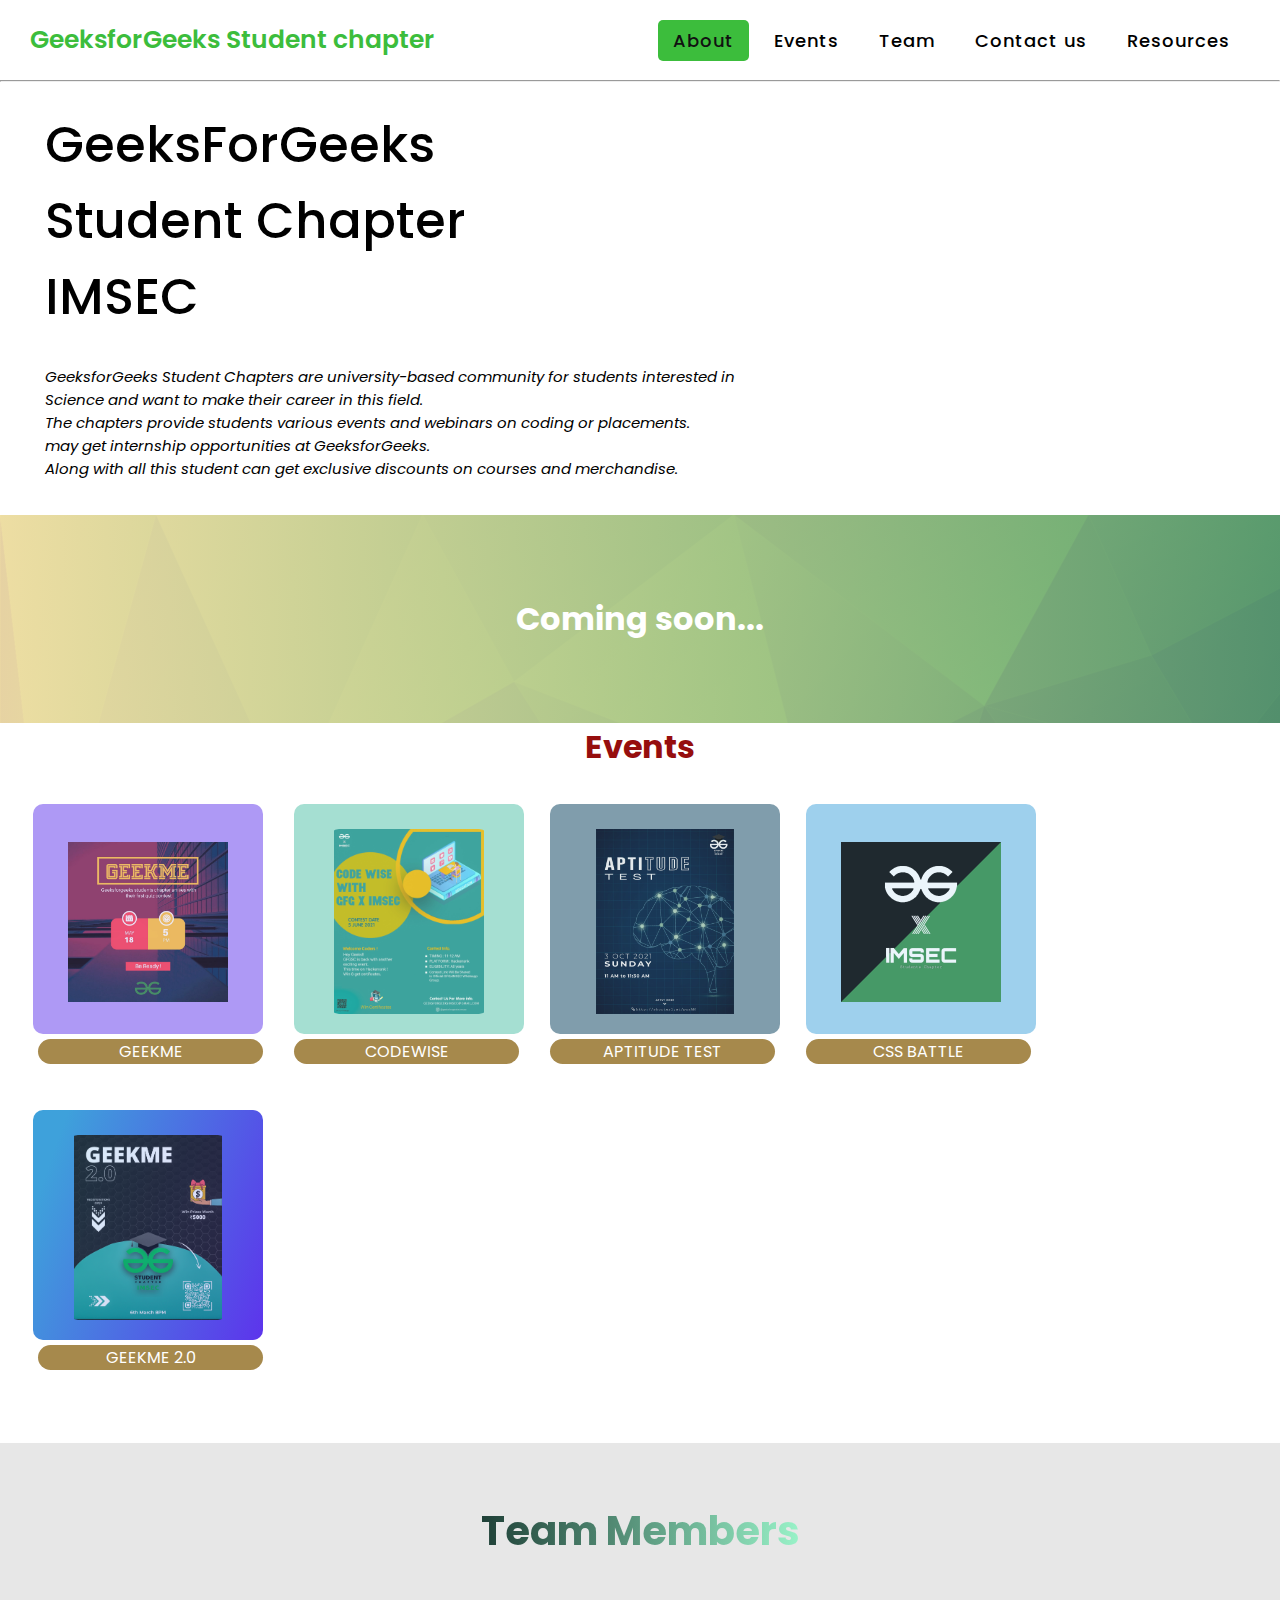
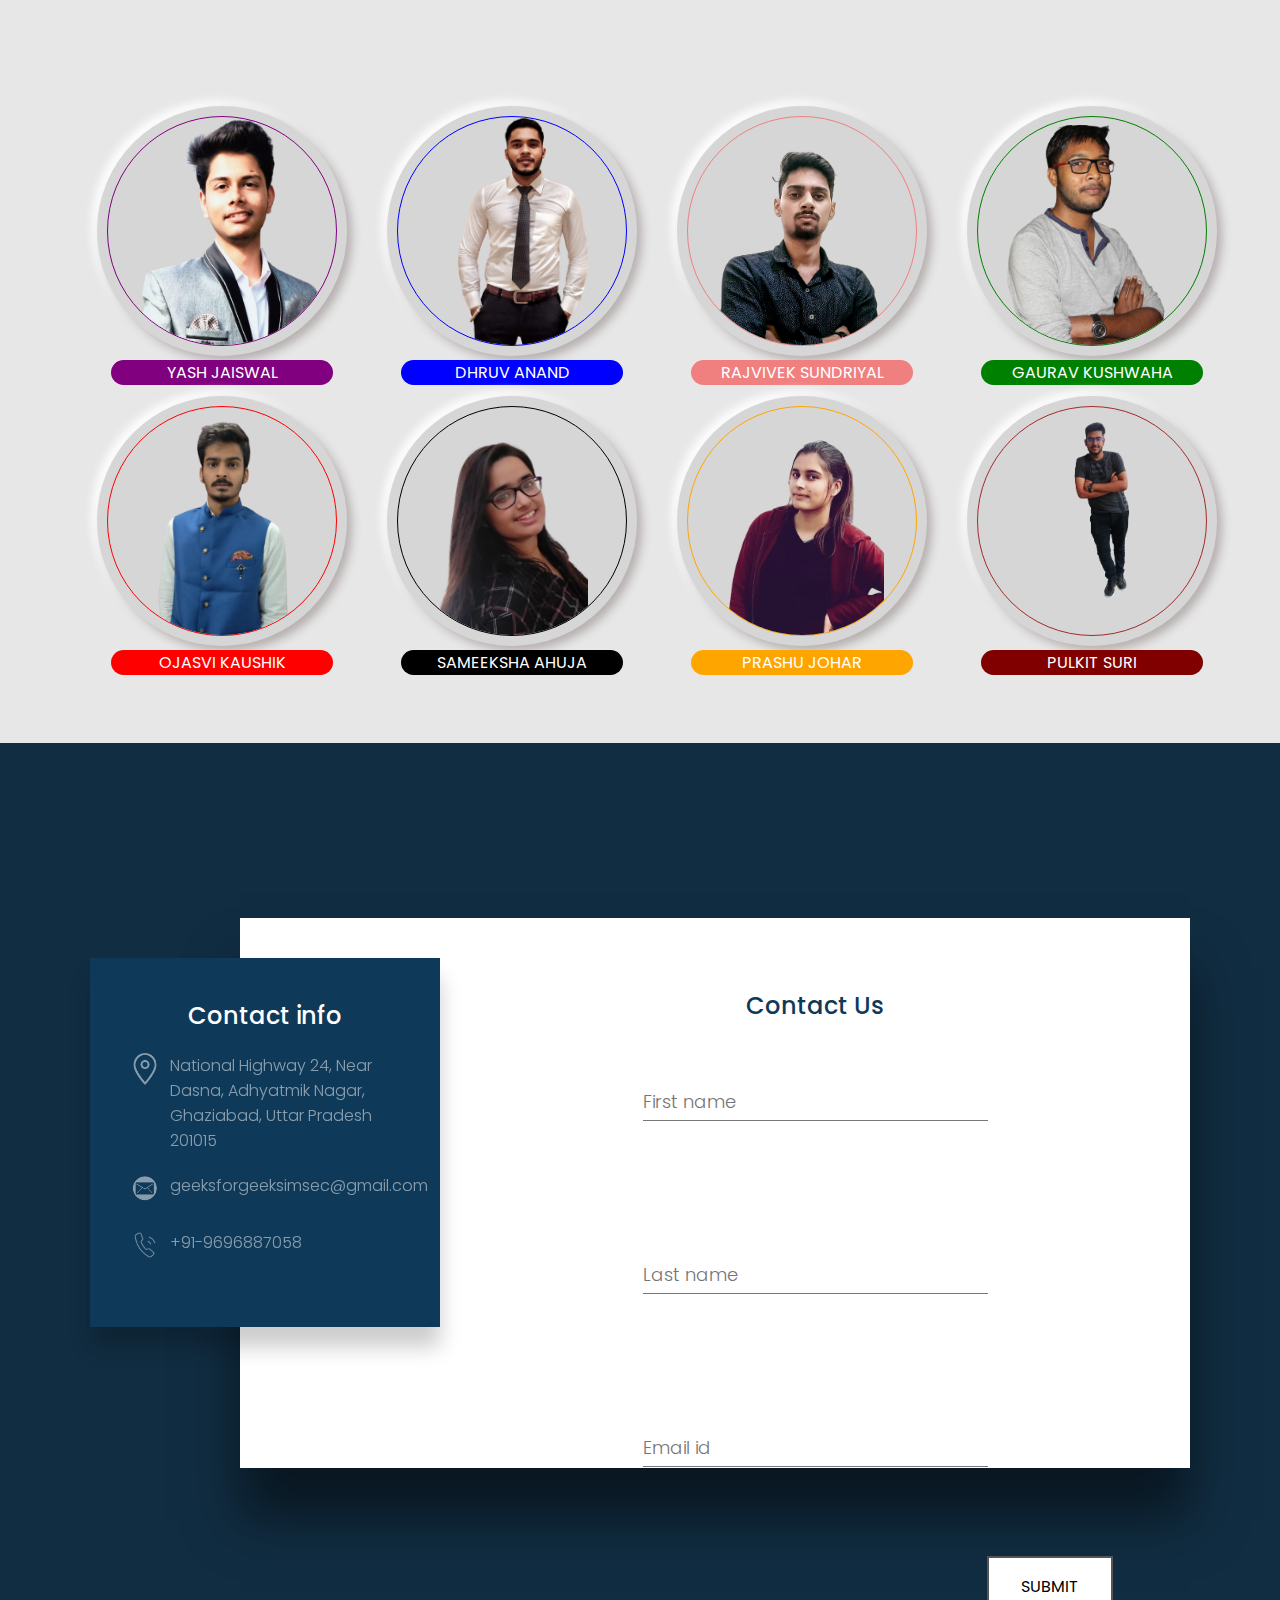
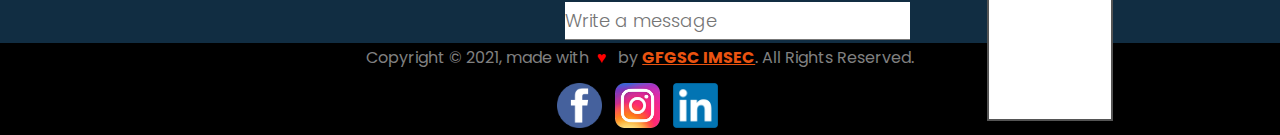
<file: index.html>
<!DOCTYPE html>
<html lang="en">
  <head>
    <meta charset="UTF-8" />
    <meta http-equiv="X-UA-Compatible" content="IE=edge" />
    <meta name="viewport" content="width=device-width, initial-scale=1.0" />
    <link rel="stylesheet" href="style.css" />
    <title>Document</title>
    <script></script>   


  </head>
  <body>  
      <!--------------------------------------Yash Jaiswal----------------------------------------------->
    <nav>
      <div class="logo">GeeksforGeeks Student chapter</div>
      <input type="checkbox" id="click">
      <label for="click" class="menu-btn">
        <i class="fas fa-bars"></i>
      </label>
      <ul>
        <li><a class="active" href="#">About</a></li>
        <li><a href="#allevent">Events</a></li>
        <li><a href="#UI">Team</a></li>
        <li><a href="#sam">Contact us</a></li>
        <li><a href="#">Resources</a></li>
      </ul>
    </nav>
      <!--------------------------------------Navbar ends here----------------------------------------------->
<hr>
      <!--------------------------------------Gaurav Kushwaha----------------------------------------------->

      <section id="about">
      <div class="col-sm-12 about ">   
          <div class="abt2">
              <h2 class="box1">GeeksForGeeks <br>Student Chapter <br>IMSEC</h2>
              <span id=text>
                  <p id="about-text">
                    GeeksforGeeks Student Chapters are university-based community for students interested in <br> Science and want to make their career in this field.
                    <br> The chapters provide students various events and webinars on coding or placements. <br> may get internship opportunities at GeeksforGeeks. <br>Along with all this student can get exclusive discounts on  courses and merchandise. 
                  </p>
              </span>
              <span id="buttons">
                  <!--<h1 id="Discover">Discover</h1>-->
                  <!--<button class="btn2" aria-hidden="true"></i><a href="https://www.instagram.com/geeksforgeeks.imsec/"
                          style="color:black; text-decoration: none;" target="blank">Follow US </a></button>-->
              </span>
          </div>
      </div>
    </section>

      <!--------------------------------------About section ends here----------------------------------------------->

      <!--------------------------------------Dhruv Anand----------------------------------------------->
      <div id= upc style="background: linear-gradient(to left, rgba(0, 128, 0, 0.562), rgba(255, 231, 122, 0.671)), url('/src/Mosaic.png');">   
        <h1 style="color:white">
          Coming soon... 
        </h1>
          
      </div>
      <div id="allevent">
      <h1 style="color:rgb(150, 14, 14)">
        Events
    </h1>
      <div class="evcontainer">
            
      <div id= event>
        <!--First event card -->
      <div class="evcard">
            <div id="card1">
              <img src="src/geekme.jpeg" id= "evimg" alt="geekme" height="200px" width="200px">
      </div>
      <div id= names style="color:white"> GEEKME </div>

    </div>
      <!--Second event card -->
      <div class="evcard">
            <div id="card2">
              <img src="src/CodeWise (1).jpg" id= "evimg" alt="geekme" height="200px" width="200px">
      </div>
      <div id= names style="color:white"> CODEWISE </div>

    </div>
      <!--Third event card -->
      <div class="evcard">
            <div id="card3">
              <img src="src/aptitude.jpeg" id= "evimg" alt="geekme" height="200px" width="200px">
      </div>
      <div id= names style="color:white"> APTITUDE TEST </div>

    </div>
    <!--Fourth event card -->
      <div class="evcard">
            <div id="card4">
              <img src="src/WhatsApp Image 2021-05-08 at 3.34.47 PM.jpeg" id= "evimg" alt="geekme" height="200px" width="200px">
      </div>
      <div id= names style="color:white"> CSS BATTLE </div>

    </div>
    <!--Fifth event card -->
      <div class="evcard">
             <div id="card5">
                <img src="src/geekme 2.0.jpg"  id= "evimg" alt="geekme" height="200px" width="200px">
      </div>
      <div id= names style="color:white"> GEEKME 2.0 </div>

    </div>
        </div>
    </div>
  </div>
    <!-------------------------------------Event section ends here------------------------------------>
    <!---------------------------------------Yash Jaiswal--------------------------------------------->
    <!-- From here the card starts -->
<!--First member -->
<section id="UI">
  <h2 id="TMhead">Team Members</h2>
  <div class="container">
    <!--First member -->
    <div class="card">
      <div class="circle-one">
        <img src="img/yash.png" id= "imgtm"alt="yash" height="200px" width="200px" >
      </div>
      <div id= fmy style="color:white"> YASH JAISWAL </div>
    </div>
    <!--Second member -->
    <div class="card">
      <div class="circle-two">
        <img src="img/dhruv.png" id= "imgtm"alt="dhruv" height="200px" width="200px" >
          </div>
          <div id= fmd style="color:white"> DHRUV ANAND</div>
        </div>
    <!--Third member -->
    <div class="card">
      <div class="circle-three">
        <img src="img/vivek.png" id= "imgtm"alt="vivek" height="200px" width="200px" >
        </div>
        <div id= fmv style="color:white"> RAJVIVEK SUNDRIYAL</div>
      </div>

    <!--Fourth member -->
    <div class="card">
      <div class="circle-four">
        <img src="img/gaurav.png" id= "imgtm"alt="gaurav" height="200px" width="200px" >
         </div>
         <div id= fmg style="color:white"> GAURAV KUSHWAHA</div>
    </div>
    
    <!--Fifth member -->
    <div class="card">
      <div class="circle-five">
        <img src="img/ojasvi.png" id= "imgtm"alt="ojasvi" height="200px" width="200px" >
      </div>
      <div id= fmo style="color:white"> OJASVI KAUSHIK</div>
    </div>

    <!--Sixth member -->
    <div class="card">
      <div class="circle-six">
        <img src="img/sameeksha.png" id= "imgtm"alt="sameeksha" height="200px" width="200px" >
      </div>
      <div id= fms style="color:white"> SAMEEKSHA AHUJA</div>
    </div>
   
    <!--Seventh member -->
    <div class="card">
      <div class="circle-seven">
        <img src="img/prashu2.png" id= "imgtm"alt="prashu" height="200px" width="200px" >
      </div>
      <div id= fmp style="color:white"> PRASHU JOHAR</div>
    </div>
   
    <!--Eighth member -->
    <div class="card">
      <div class="circle-eight">
        <img src="img/pulkit.png" id= "imgtm"alt="pulkit" height="200px" width="200px" >
      </div>
      <div id= fmpu style="color:white"> PULKIT SURI</div>
    </div>
  </div>
</section>
<!------------------------------------------Members section ends here------------------------------->
<!-----------------------------------------Sameeksha-------------------------------------------------->

  <section id="sam">
  <div class="contactus">
      <div class="contactinfo">
          <div>
              <h2>Contact info</h2>
              <ul class="info">
                  <li>
                      <span><img src="src/location-removebg-preview.png"></span>
                      <span>National Highway 24, Near Dasna, Adhyatmik Nagar, Ghaziabad, Uttar Pradesh 201015<br>
                  </span>
                  </li>
                  <li>
                      <span><img src="src/mail-removebg-preview.png"></span>
                      <span>geeksforgeeksimsec@gmail.com</span>
                  </li>
                  <li>
                      <span><img src="src/call-removebg-preview.png"></span>
                      <span>+91-9696887058</span>
                  </li>
              </ul>
          </div>
          
          
      </div>
      <div class="contactForm">
          <h2>Contact Us</h2>
          <div class="formBox">
              <div class="inputBox w50">
                  <input type="text" name="" required placeholder="First name">
              </div>
              <div class="inputBox w50">
                  <input type="text" name="" required placeholder="Last name">
              </div>
              <div class="inputBox w50">
                  <input type="email" name="" required placeholder="Email id">
              </div>
              <div class="inputBox w100">
                  <input name="message" name="" required placeholder="Write a message">
              </div>
              <div class="submit button" id="conbut">SUBMIT
                <!--<input type="submit" value="send" required-->
            </div>
          </div>
          
      </div>
  </div>
  </section>

<!---------------------------------Contact us section ends here------------------------------------>
<!-----------------------------------------Prashu-------------------------------------------------->
<!--Footer -->
<footer>  
<div class="footer-bottom">
  <div class="auto-container clearfix">
      <!--Copyright-->
      <div class="copyright text-center"color="#808080">Copyright &copy; 2021, made with&nbsp;&nbsp;  <a style="color:red;"> &hearts;</a>&nbsp;&nbsp; by&nbsp; <b><a href="#" target="_blank" style="color:#eb5310;">GFGSC IMSEC</a></b>. All Rights Reserved.</div>
  </div>
</div>
<div class="footer_icons"> 
      <a href="https://www.instagram.com/"><img src="src/1260673.png" id="OP"></a> &nbsp;&nbsp;
      <a href="https://www.instagram.com/"><img src="src/1646477227937.png" id="OP"></a>&nbsp;&nbsp;
      <a href="https://in.pinterest.com/"><img src="src/800px-LinkedIn_logo_initials.png" id="OP"></a>
</div>
</footer>
<!-----------------------------------------Footer section ends here------------------------------------>
</body>
</html>
</file>
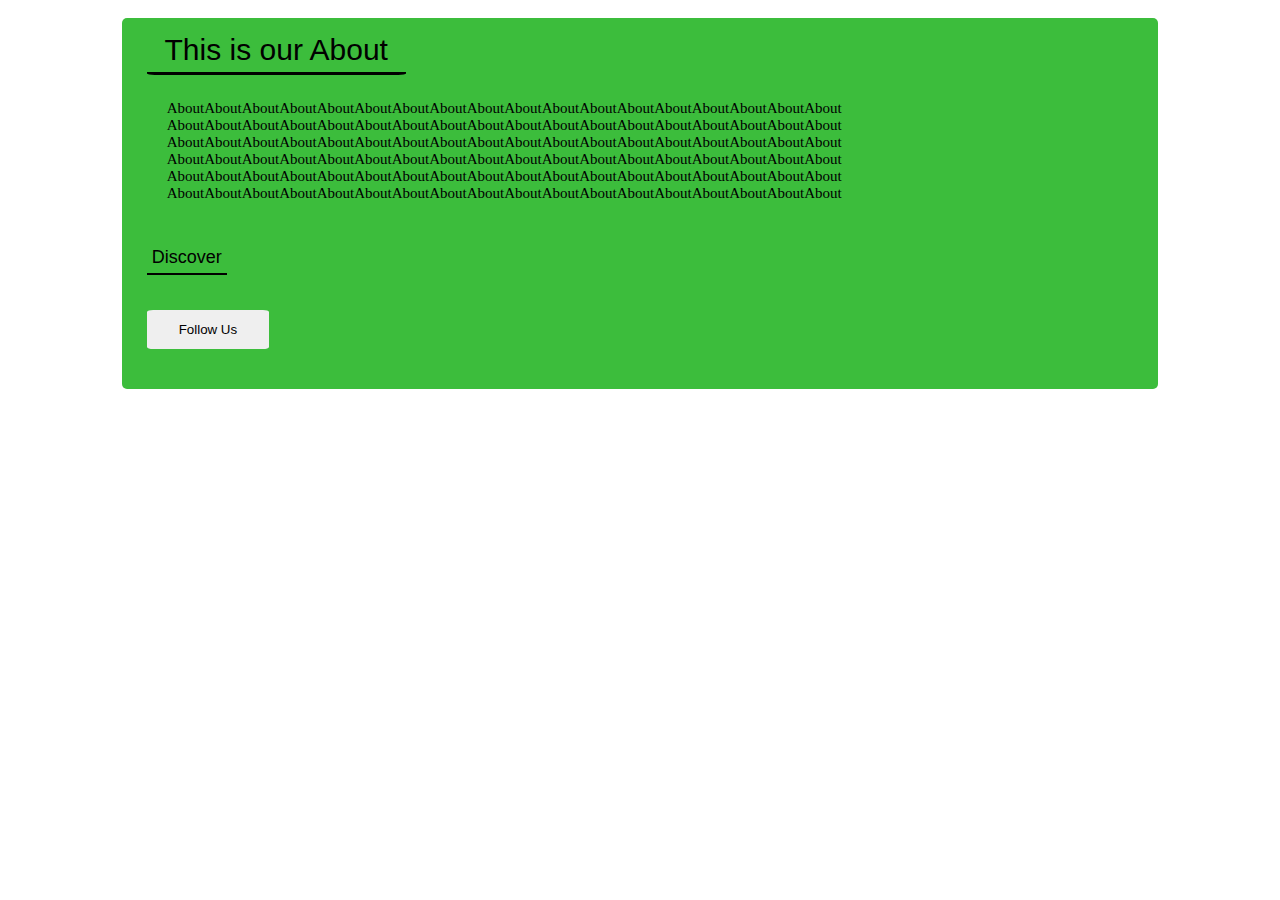
<file: src/about.html>
<!DOCTYPE>
<html>

<head>

    <link href="file:///C:/Users/Lenovo/Documents/Workspace/Code Practice/Project practice/css/bootstrap-theme.min.css"
        rel="stylesheet" />
    <link href="file:///C:/Users/Lenovo/Documents/Workspace/Code Practice/Project practice/css/bootstrap.min.css"
        rel="stylesheet" />
    <link href="file:///C:/Users/Lenovo/Documents/Workspace/Code Practice/Project practice/css/font-awesome.min.css"
        rel="stylesheet" />
    <style>
        .about {
            display: flex;
            background: transparent;
        }

        .abt1,
        .abt3 {
            width: 10%;
            min-height: 100px;
            background: transparent;

        }

        .abt2 {
            width: 100%;
            min-height: 100px;
            background: rgb(60, 189, 60);
            border: 1px black;
            border-radius: 5px;
            margin: 10px;
        }


        .box1 {
            width: 25%;
            position: relative;
            font-family: 'Gill Sans', 'Gill Sans MT', Calibri, 'Trebuchet MS', sans-serif;
            font-size: 30px;
            padding: 5px;
            margin: 10px;
            margin-left: 25px;
            background: none;
            border: none;
            border-bottom: 3px solid black;
            border-radius: 3%;

        }

        .abt2 p {
            font-family: fantasy;
            font-size: 15px;
            margin-left: 25px;
            padding-left: 20px;
            padding-right: 20px;
            background: none;
        }

        .btn1 {

            padding: 5px;
            margin: 25px;
            background: none;
            border: none;
            border-bottom: 2px solid black;
            font-size: large;
            font-family: 'Lucida Sans', 'Lucida Sans Regular', 'Lucida Grande', 'Lucida Sans Unicode', Geneva, Verdana, sans-serif;
        }

        .btn2 {

            padding: 10px 30px;
            margin-left: 25px;
            margin-top: 10px;
            margin-bottom: 40px;
            border: 2px solid transparent;
            border-radius: 5%;
            font-family: 'Lucida Sans', 'Lucida Sans Regular', 'Lucida Grande', 'Lucida Sans Unicode', Geneva, Verdana, sans-serif;
        }
        .btn2:hover
        {
            margin-left: 20px;
            margin-bottom: 50px;
            font-size: large;
            text-decoration-color: blue;
            font-family: 'Gill Sans', 'Gill Sans MT', Calibri, 'Trebuchet MS', sans-serif;
            border-color: black;
            text-transform: initial;
            
        }
        
    </style>
</head>

<body>
    <div class="col-sm-12 about ">
        <div class="col-sm-1 abt1"></div>
        <div class="col-sm-10 abt2">
            <button class="box1">This is our About</button>
            <p>
                AboutAboutAboutAboutAboutAboutAboutAboutAboutAboutAboutAboutAboutAboutAboutAboutAboutAbout<br>
                AboutAboutAboutAboutAboutAboutAboutAboutAboutAboutAboutAboutAboutAboutAboutAboutAboutAbout<br>

                AboutAboutAboutAboutAboutAboutAboutAboutAboutAboutAboutAboutAboutAboutAboutAboutAboutAbout<br>

                AboutAboutAboutAboutAboutAboutAboutAboutAboutAboutAboutAboutAboutAboutAboutAboutAboutAbout<br>

                AboutAboutAboutAboutAboutAboutAboutAboutAboutAboutAboutAboutAboutAboutAboutAboutAboutAbout<br>


                AboutAboutAboutAboutAboutAboutAboutAboutAboutAboutAboutAboutAboutAboutAboutAboutAboutAbout<br>

            </p>

            <button class="btn1">Discover</button><br />
            <button class="btn2"><a href="#" style="color:black; text-decoration: none;" target="blank">Follow
                    Us</a></button>

        </div>
        <div class="col-sm-1 abt3"></div>
    </div>
</body>
</file>
<file: style.css>
@import url('https://fonts.googleapis.com/css2?family=Poppins:wght@200;300;400;500;600;700;800;900&display=swap');
*{
  margin: 0;
  padding: 0;
  box-sizing: border-box;
  font-family: 'Poppins', sans-serif;
} 
/* Yash Jaiswal*/
nav{
  display: flex;
  height: 80px;
  width: 100%;
  background: #ffffff;
  align-items: center;
  justify-content: space-between;
  padding: 0 30px 0 30px;
  flex-wrap: wrap;
}
.logoimg{
  height: 100%;
  width: 100%;
  align-items: left;
}
nav .logo{
  color: rgb(60, 189, 60);
  font-size: 25px;
  font-weight: 600;
}
nav ul{
  display: flex;
  flex-wrap: wrap;
  list-style: none;
}
nav ul li{
  margin: 0 5px;
}
nav ul li a{
  color: #000000;
  text-decoration: none;
  font-size: 18px;
  font-weight: 500;
  padding: 8px 15px;
  border-radius: 5px;
  letter-spacing: 1px;
  transition: all 0.3s ease;
}
nav ul li a.active,
nav ul li a:hover{
  color: #111;
  background: rgb(60, 189, 60);
}
nav .menu-btn i{
  color: rgb(60, 189, 60);
  font-size: 22px;
  cursor: pointer;
  display: none;
}
input[type="checkbox"]{
  display: none;
}
@media (max-width: 1000px){
  nav{
    padding: 0 40px 0 50px;
  }
}
@media (max-width: 920px) {
  nav .menu-btn i{
    display: block;
  }
  #click:checked ~ .menu-btn i:before{
    content: "\f00d";
  }
  nav ul{
    position: fixed;
    top: 80px;
    left: -100%;
    background: #111;
    height: 100vh;
    width: 100%;
    text-align: center;
    display: block;
    transition: all 0.3s ease;
  }
  #click:checked ~ ul{
    left: 0;
  }
  nav ul li{
    width: 100%;
    margin: 40px 0;
  }
  nav ul li a{
    width: 100%;
    margin-left: -100%;
    display: block;
    font-size: 20px;
    transition: 0.6s cubic-bezier(0.68, -0.55, 0.265, 1.55);
  }
  #click:checked ~ ul li a{
    margin-left: 0px;
  }
  nav ul li a.active,
  nav ul li a:hover{
    background: none;
    color: cyan;
  }
}

/*Navbar ends here*/

/* Gaurav Kushwaha*/

.about {
  display: flex;
  flex-direction: column;
  font-family: 'Poppins', sans-serif;
}

.abt2 {
  min-width: auto;
  max-width: auto;
  min-height: 100px;
  background: rgb(255, 255, 255);
  border: 1px black;
  border-radius: 5px;
  margin: 10px;
}


.box1 {
  text-align: left;
  font-size: 50px;
  padding: 5px;
  margin: 10px;
  margin-left: 30px;
  background: none;
  font-weight: 500;

}

#about-text {
  text-align: left;
  font-size: 15px;
  margin: 15px;
  padding-left: 20px;
  padding-right: 20px;
}

#text {
  margin: auto;
  display: flex;
  flex-direction: column-reverse;
}

#buttons {
  display: block;
  margin-left: 25px;
}

#discover {

  padding: 5px;
  margin-left: 25px;
  background: none;
  border: none;
  text-decoration: underline;
  text-underline-position: below;
  font-size: large;

}

.btn2 {

  padding: 10px 30px;
  margin-left: 25px;
  margin-bottom: 40px;
  border: 2px solid transparent;
  border-radius: 5%;

}

.btn2:hover {
  margin-left: 20px;
  margin-bottom: 50px;
  font-family: 'Poppins', sans-serif;
  font-size: x-large;
  transition-duration: 1s;
  transform-style: inherit;
  text-decoration-color: rgb(170, 65, 4);
  background-image: linear-gradient(to left, rgb(230, 24, 24), green, gray);
  text-transform: initial;


}
/* About section ends here*/

#event {
  display: flex;

  overflow: hidden;
  flex-wrap: wrap;
}
#upc{
  background-color: black;
  background-image: black;
  padding: 80px;
  margin-top: 10px; 
  display: flex;
    justify-content: center;
}

/* Card */

h1{
  text-align: center;
}
h2{
  text-align: center;
}
.evcontainer {
    width: auto;
    height: auto;
    margin: 30px;
    display: flex;
    flex-wrap: wrap;
    
  }
  .evcard{
    width: 250px;
    height: 300px;
    margin: 3px;
  }
  
  #evimg{
    height: 100%;
    border-radius: 30px;
    padding: 20px;
    opacity: 80%;
    object-fit: contain;
  }
  #names{
    text-align: center;
    background-color: rgba(128, 87, 0, 0.7);
    margin: 5px;
    width: 90%;
    border-radius: 20px;
  }
#card1 {
  width: 230px;
  height: 230px;
  background:rgba(93 52 236 / 50%);
  border-radius: 10px;
  overflow: hidden;
  padding-top: 5px;
  display: flex;
  justify-content: center;
  margin-left: 5px
  box-shadow 5px 5px 10px #b6afaf, -5px -5px 10px #ffffff;
  
}
#card2 {
  width: 230px;
  height: 230px;
  display: flex;
  justify-content: center;
  background: rgba(76 191 166 / 50%);
  border-radius: 10px;
  overflow: hidden;
  padding-top: 5px;
  margin-left: 5px
}
#card3 {
  width: 230px;
  height: 230px;
  display: flex;
  justify-content: center;
  background:rgb(2 59 89 / 50%);
  border-radius: 10px;
  overflow: hidden;
  padding-top: 5px;
  margin-left: 5px
}
#card4 {
  width: 230px;
  height: 230px;
  background: rgb(62 161 219 / 50%);
  border-radius: 10px;
  overflow: hidden;
  display: flex;
  justify-content: center;
  padding-top: 5px;
  margin-left: 5px
}
#card5 {
  width: 230px;
  height: 230px;
  background: rgba(93 52 236 / 50%);
  border-radius: 10px;
  display: flex;
  justify-content: center;
  overflow: hidden;
  padding-top: 5px;
  margin-left: 5px
=======
  flex-direction: column;
  background-image: linear-gradient(
    109.6deg,
    rgba(62, 161, 219, 1) 11.2%,
    rgba(93, 52, 236, 1) 100.2%
  );
}



.container1 {
  width: 100%;
  height: 100vh;
  display: flex;
  align-items: center;

}

/* Background Circle*/

.circles {
  position: absolute;
  height: 270px;
  width: 450px;
  top: 130%;
  left: 30%;
  transform: translate(-50%, -50%);
}

.circles-d {
  position: absolute;
  height: 270px;
  width: 450px;
  top: 125%;
  left: 80%;
  transform: translate(-50%, -50%);
}

.circle-1 {
  position: absolute;
  top: -40%;
  border-radius: 50%;
  background: radial-gradient(#006db3, #29b6f6);
  left: 10px;
  height: 160px;
  width: 160px;
}
.circle-2 {
  position: absolute;
  border-radius: 50%;
  background: radial-gradient(#006db3, #29b6f6);
  right: 40px;
  top: 80px;
  opacity: 0.8;
  height: 160px;
  width: 160px;
}

.circle-3 {
  position: absolute;
  top: -40%;
  border-radius: 50%;
  background: linear-gradient(
45deg, #2d46d1,#473bf5, transparent);
  left: 148px;
  height: 20rem;
  width: 20rem;
  z-index: -1;
}
.circle-4 {
  position: absolute;
  border-radius: 50%;
  background: radial-gradient(#006db3, #29b6f6);
  right: 34%;
  top: 80px;
  opacity: 0.8;
  height: 20rem;
  width: 20rem;
}

/* Card */

.card1 {
  width: 230px;
  height: 230px;
  border: 2px solid rgba(255, 255, 255, 0.2);
  background: rgba(255, 255, 255, 0.4);
  border-radius: 10px;
  z-index: 1;
  overflow: hidden;
  backdrop-filter: blur(5px);
  -webkit-backdrop-filter: blur(5px);
  position: relative;
  margin-left: 20px

}
/* Event section ends here*/  
  /*Yash Jaiswal*/
  @import url();


*{
  font-family: 'Poppins', sans-serif;
}

#UI{
  display: flex;
  justify-content: center;
  align-items: center;
  min-height: 100vh;
  background: #e7e7e7;
  flex-wrap: wrap;
}
#TMhead{
  padding-top: 10px;
  font-family: 'Poppins', sans-serif;
  font-size: 40px;
  background:linear-gradient(to right, #1f4037, #99f2c8);
  -webkit-background-clip: text;
  -webkit-text-fill-color: transparent;
}
.dot {
  height: 25px;
  width: 25px;
  background-color: rgb(156, 21, 235);
  border-radius: 50%;
  display: inline-block;
}
#imgtm{
  height: 100%;
  width: 100%;
  object-fit: scale-down;
}

.container {
  width: auto;
  height: auto;
  margin: 30px;
  display: flex;
  flex-wrap: wrap;
  padding-left: 47px;
}
.card {
  width: 250px;
  height: 250px;
  background: rgb(214, 214, 214);
  box-shadow: 5px 5px 10px #b6afaf, -5px -5px 10px #ffffff;
  border-radius: 50%;
  margin: 20px;
}

.circle-one {
  width: 230px;
  height: 230px;
  border: 1px solid purple;
  border-radius: 50%;
  margin: 10px;
  overflow: hidden;
  
}

.circle-two {
  width: 230px;
  height: 230px;
  border: 1px solid blue;
  border-radius: 50%;
  margin: 10px;
  overflow: hidden;

}


.circle-three {
  width: 230px;
  height: 230px;
  border: 1px solid lightcoral;
  border-radius: 50%;
  margin: 10px;
  overflow: hidden;

}

.circle-four {
  width: 230px;
  height: 230px;
  border: 1px solid green;
  border-radius: 50%;
  margin: 10px;
  overflow: hidden;
}

.circle-five {
  width: 230px;
  height: 230px;
  border: 1px solid red;
  border-radius: 50%;
  margin: 10px;
  overflow: hidden;
}

.circle-six {
  width: 230px;
  height: 230px;
  border: 1px solid black;
  border-radius: 50%;
  margin: 10px;
  overflow: hidden;

}

.circle-seven {
  width: 230px;
  height: 230px;
  border: 1px solid orange;
  border-radius: 50%;
  margin: 10px;
  overflow: hidden;
}

.circle-eight {
  width: 230px;
  height: 230px;
  border: 1px solid brown;
  border-radius: 50%;
  margin: 10px;
  overflow: hidden;
}

#fmy{
  text-align: center;
  background-color: purple;
  margin: 14px;
  border-radius: 20px;
}
#fmd{
  text-align: center;
  background-color: blue;
  margin: 14px;
  border-radius: 20px;
}
#fmv{
  text-align: center;
  background-color: lightcoral;  
  margin: 14px;
  border-radius: 20px;
}
#fmg{
  text-align: center;
  background-color: green;
  margin: 14px;
  border-radius: 20px;
}
#fmo{
  text-align: center;
  background-color: red;
  margin: 14px;
  border-radius: 20px;
}
#fms{
  text-align: center;
  background-color: black;
  margin: 14px;
  border-radius: 20px;
}
#fmp{
  text-align: center;
  background-color: orange;
  margin: 14px;
  border-radius: 20px;
}
#fmpu{
  text-align: center;
  background-color: maroon;
  margin: 14px;
  border-radius: 20px;
}
/* Members section ends here*/

/*Sameeksha*/

#sam
{
    position: relative;
    display: flex;
    justify-content: center;
    align-items: center;
    min-height: 100vh;
    background: #112d42;
}

section .contactus
{
    position: relative;
    min-width: 1100px;
    min-height: 550px;
    display: flex;
    z-index: 1000;
}
section .contactus .contactinfo
{
    position: absolute;
    top: 40px;
    width: 350px;
    height: calc(100%-80px);
    background: #0f3959;
    z-index: 1;
    padding: 40px;
    display: flex;
    flex-direction: column;
    justify-content: space-between;
    box-shadow: 0 20px 20px rgba(0, 0, 0, 0.2);
}
section .contactus .contactinfo h2{
    color: #fff;
    font-size: 24px;
    font-weight: 500;
}
section .contactus .contactinfo .info
{
    position: relative;
    margin: 20px 0;
}
section .contactus .contactinfo .info li{
    position: relative;
    list-style: none;
    display: flex;
    margin: 20px 0;
    cursor: pointer;
    align-items: flex-start;
}
section .contactus .contactinfo .info li span:nth-child(1)
{
    width: 30px;
    min-width: 30px;
}
section .contactus .contactinfo .info li span:nth-child(1) img
{
    max-width: 100%;
    filter: invert(1);
    opacity: 0.5;
}
section .contactus .contactinfo .info li span:nth-child(2)
{
    color: #fff;
    margin-left: 10px;
    font-weight: 300;
    opacity: 0.5;

}
section .contactus .contactinfo .info li :hover span:nth-child(1) img,
section .contactus .contactinfo .info li:hover span:nth-child(2) 
{opacity: 1;
}
section .contactus .contactinfo .sci
{
    position: relative;
    display: flex;
}
section .contactus .contactinfo .sci li
{
    list-style: none;
    margin-right: 15px;
}
section .contactus .contactinfo .sci li a{
    text-decoration: none;

}
section .contactus .contactinfo .sci li a img
{
    width: 30px;
    filter: invert(1);
    opacity: 0.5;
}
section .contactus .contactinfo .sci li:hover a img
{
    opacity: 1;
}
section .contactus .contactForm
{
    position: absolute;
    padding: 70px 50px;
    background: #fff;
    margin-left: 150px;
    padding-left: 250px;
    width: calc(100%-150px);
    height: 100%;
    box-shadow: 0 50px 50px rgba(0, 0, 0, 0.5);
}
section .contactus .contactForm h2{
    color: #0f3959;
    font-size: 24px;
    font-weight: 500;
}
section .contactus .contactForm .formBox {
    position: relative;
    display: flex;
    justify-content: space-evenly;
    flex-wrap: wrap;
    padding-top: 10px;
}
section .contactus .contactForm .formBox .inputBox
{
    position: relative;
    padding: 50px;
    margin: 0 0 35px 0;
}
section .contactus .contactForm .formBox .inputBox .w50
{
    width: 100%;
}
section .contactus .contactForm .formBox .inputBox .w100
{
    width: 100%;
}
#conbut{
  align-items: center;
  display: flex;
  justify-content: center;
  background-color: white;
  color: black;
  border: 2px solid #555555;
  padding: 16px 32px;
  text-align: center;
  text-decoration: none;
  display: inline-block;
  font-size: 16px;
  margin: 4px 2px;
  transition-duration: 0.4s;
  cursor: pointer;
}

#conbut:hover {
  background-color: #555555;
  color: white;
}
section .contactus .contactForm .formBox .inputBox input,
section .contactus .contactForm .formBox .inputBox textarea
{
    width: 100% !important;
    padding: 5px 0;
    resize: none;
    font-size: 18px;
    font-weight: 300;
    color: #333;
    border: none;
    border-bottom: 1px solid #777;
    outline: none;
}
section .contactus .contactForm .formBox .inputBox textarea
{
    min-height: 120px;
}
section .contactus .contactForm .formBox .inputBox span
{
position:absolute;
left: 0;
font-size: 18px;
    font-weight: 300;
    color: #333;
    transition: 0.3s;
    pointer-events: none;
}
section .contactus .contactForm .formBox .inputBox input:focus ~ span,
section .contactus .contactForm .formBox .inputBox textarea :focus ~span,
section .contactus .contactForm .formBox .inputBox input:valid ~ span,
section .contactus .contactForm .formBox .inputBox textarea :valid ~span
{
    transform: translateY(-20px);
    font-size: 12px;
    font-weight: 400;
    letter-spacing: 1px;
    color: #ff568c;
}
section .contactus .contactForm .formBox .inputBox input[type="submit"]
{
    position: relative;
    cursor: pointer;
    background: #0f3959;
    color: #fff;
    border: none;
    max-width: 150px;
    padding: 12px;

}
section .contactus .contactForm .formBox .inputBox input[type="submit"]:hover
{
    background: #ff568c;
}


/*Contact us ends here*/
/* Prashu*/
.block{
    background-color: green;
    height: 250px;
    color: white;
    padding: 15px;
    
}
#pic{
    margin: 10px;
}
p{
    font-style: oblique;
}
#im{
border-radius: 50%;
}
.footer_icons{
  display: flex;
  justify-content: center;
  background-color: black;
}
.footer-bottom .copyright {
  position: relative;
  line-height: 20px;
  padding: 5px 0px;
  background-color: #000000;
  color:#808080;
  display: flex;
  justify-content: center;
}
#OP{
  font-size: 16px;
  height: 45px;
  width: 45px;
  display: inline-block;
  text-align: center;
  line-height: 43px;
  margin: 10px 5px 0 0;
}

/*Footer ends here*/
</file>
